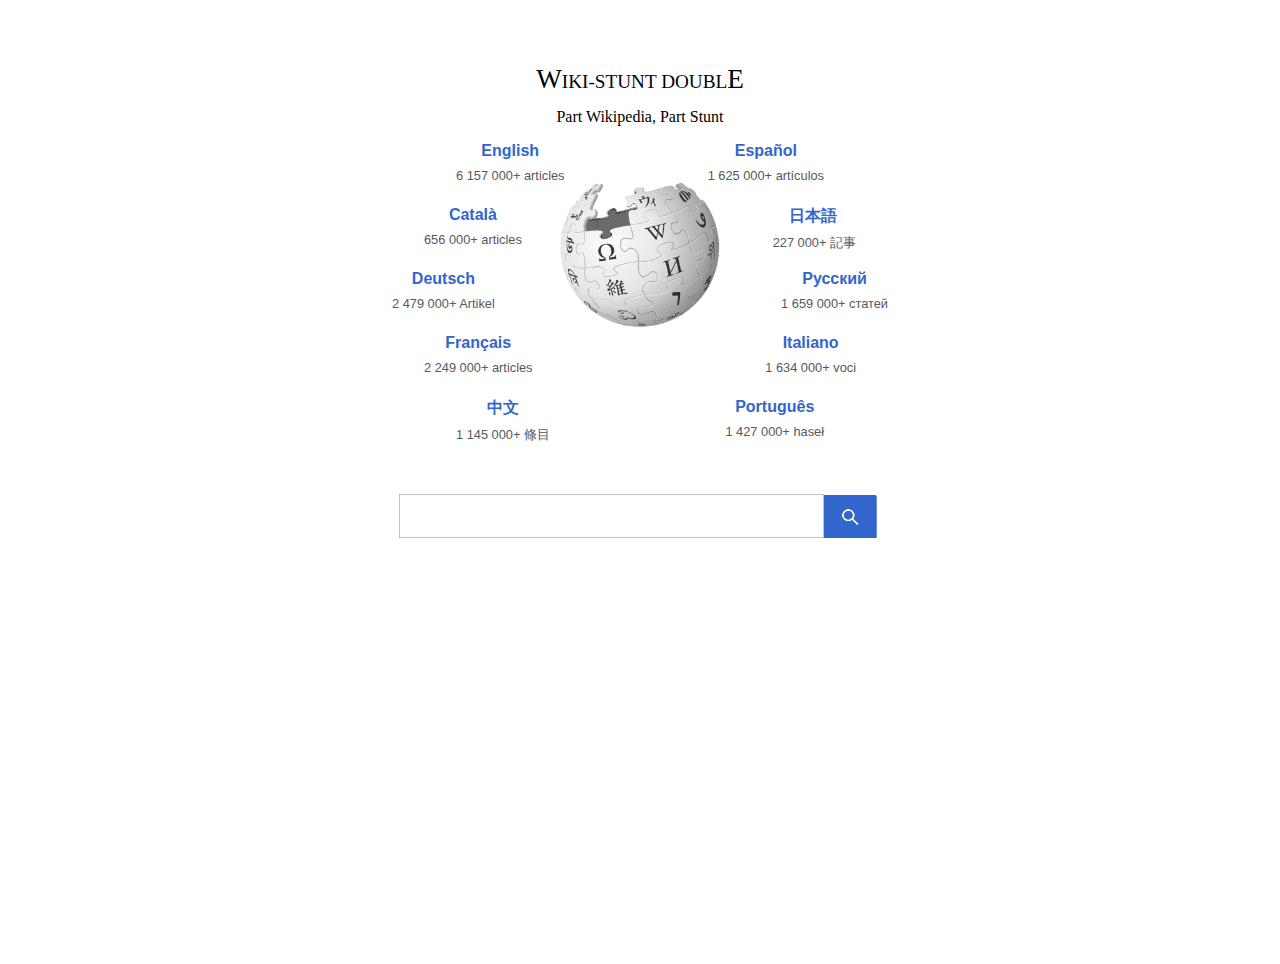
<file: index.html>
<!DOCTYPE html>
<html lang="en">
<head>
    <meta charset="UTF-8">
    <meta name="viewport" content="width=device-width, initial-scale=1.0">
    <link rel="stylesheet" href="style.css">
    <title>Wiki-Stunt Double</title>
</head>


<body class="bodyHome">
    <div class="title">
        <img src="images/wikipediaHomePage.png" alt="Wikipedia large icon" class="wikipediaIconHomepage2">
        <h1 ><span class="firstLetterTitle">W</span>IKI-STUNT DOUBL<span class="firstLetterTitle">E</span></h1>
        <h5 class="sloganHomePage">Part Wikipedia, Part Stunt</h5>


        <div class="inputBoxWrapper1"><!--input box for small screens-->
            <form>
                <input class="inputBoxCSS" type="text" placeholder="" id="userInput">
                <div class="mainButton">
                    <img onclick="getInputValue()" src="images/mainIcon.png" id ="mainButton">
                </div>
            </form>
        </div>
        
    </div>


    <div>
        <div class="centralWrapper">
            <div class="iconHomepageContainer">
                <img src="images/wikipediaHomePage.png" alt="Wikipedia large icon" class="wikipediaIconHomepage1">
            </div>
            <div class="language1">
                <h3 class="languageText">English</h3>
                <h5 class="articleText">6&nbsp;157&nbsp;000+ <span class="articleBreak">articles</span</h3>
            </div>
            <div class="language2">
                <h3 class="languageText">Español</h3>
                <h5 class="articleText">1&nbsp;625&nbsp;000+ <span class="articleBreak">artículos</span></h3>
            </div>
            <div class="language3">
                <h3 class="languageText">Català</h3>
                <h5 class="articleText">656 000+ <span class="articleBreak">articles</span></h3>
            </div>
            <div class="language4">
                <h3 class="languageText">日本語</strong</h3>
                <h5 class="articleText">&nbsp;227&nbsp;000+ <span class="articleBreak">記事</span></h3>
            </div>
            <div class="language5">
                <h3 class="languageText">Deutsch</h3>
                <h5 class="articleText">2&nbsp;479&nbsp;000+ <span class="articleBreak">Artikel</span></h3>
            </div>
            <div class="language6">
                <h3 class="languageText">Русский</h3>
                <h5 class="articleText">1&nbsp;659&nbsp;000+ <span class="articleBreak">статей</span></h3>
            </div>
            <div class="language7">
                <h3 class="languageText">Français</h3>
                <h5 class="articleText">2&nbsp;249&nbsp;000+ <span class="articleBreak">articles</span></h3>
            </div>
            <div class="language8">
                <h3 class="languageText">Italiano</h3>
                <h5 class="articleText">1&nbsp;634&nbsp;000+ <span class="articleBreak">voci</span></h3>
            </div>
            <div class="language9">
                <h3 class="languageText">中文</h3><!--Japanese-->
                <h5 class="articleText">1&nbsp;145&nbsp;000+ <span class="articleBreak">條目</span></h3>
            </div>
            <div class="language10">
                <h3 class="languageText">Português</h3>
                <h5 class="articleText">1&nbsp;427&nbsp;000+ <span class="articleBreak">haseł</span></h3>
            </div>

        </div>
    </div>    


    <div class="inputBoxWrapper2"><!--input box-->
        <form>
            <input class="inputBoxCSS" type="text" placeholder="" id="userInput2">
            <div class="mainButton">
                <img onclick="getInputValue2()" src="images/mainIcon.png" id ="mainButton2">
            </div>
        </form>
    </div>


    <footer>
        <script src="index.js"></script>
    </footer>
</body>

</html>
</file>
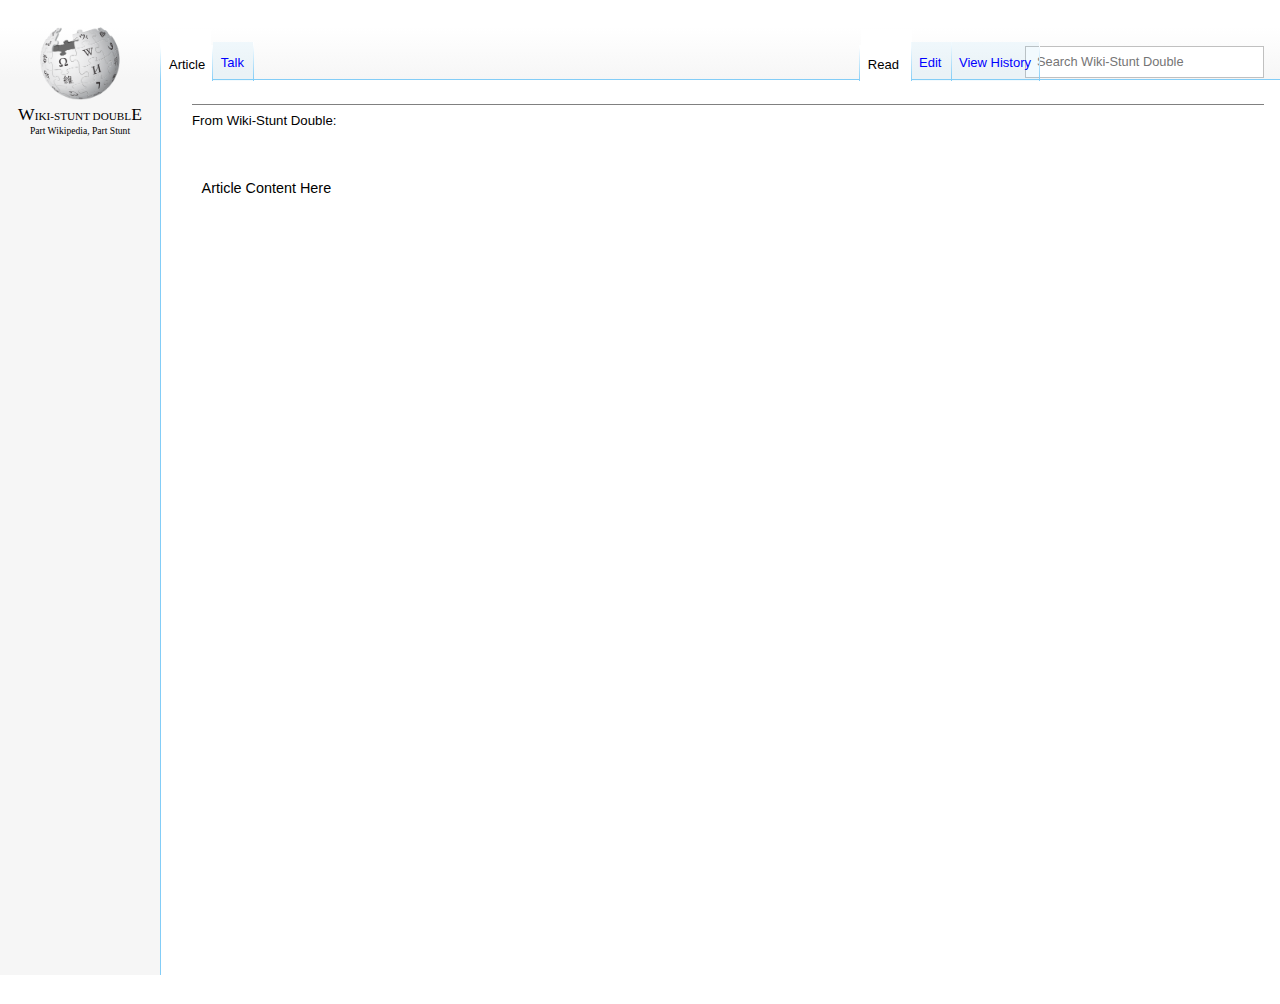
<file: final.html>
<!DOCTYPE html>
<html lang="en">
    <head>
        <meta charset="UTF-8">
        <meta name="viewport" content="width=device-width, initial-scale=1.0">
        <link rel="stylesheet" href="style.css">
        <title>Wiki-Stunt Double</title>
    </head>


    <body onlick="turnOffOnlyHamburger(offhamburger)">
        <!--responsive search screen-->
        <div class="responsiveSearchScreen" id="magnifierIconWrapperID"><!--responsive search screen-->
            <div class="responsiveSearchHeader">
                <div>
                    <form>
                        <input class="responsiveSearchInput" type="text" placeholder="Search Wiki-Stunt Double" id="userInputFinalResponsiveSearch">
                    </form>
                </div>
                <div class="magnifierIconWrapper">
                    <img src="images/xmark_32px.png" alt="xmark icon" class="xmarkIcon" id="xmarkIconID" onclick="closeSearch()">
                </div>
            </div>
        </div>


        <header>
            <div class="topHeader"></div>
            <div class="headerCorner">
                    <div class="iconContainer">
                        <a href="index.html"><img src="images/small_icon.png" alt="Wikipedia icon" class="small_icon"></a>
                        <h5 class="iconTitle"><span class="iconFirstLetter">W</span>IKI-STUNT DOUBL<span class="iconFirstLetter">E</span></5>
                        <p class="iconDescription">Part Wikipedia, Part Stunt</p>
                    </div>
            </div>
        
            <div class="headerTabs">
                <div class="leftHeaderTabs">
                    <div class="articleBox1"></div>
                    <div class="articleBox2">
                        <div class="articleBoxText">Article</div>
                    </div>
                    <div class="articleBox4">
                        <div class="articleBoxText">Talk</div>
                    </div>
                </div>
                <div class="rightHeaderTabs">
                    <div class="articleBox5"></div>
                    <div class="articleBox6">
                        <div class="articleBoxText">Read</div>
                    </div>
                    <div class="articleBox8">
                        <div class="articleBoxText">Edit</div>
                    </div>
                    <div class="articleBox10">
                        <div class="articleBoxText">View History</div>
                    </div>
                </div>
            </div>

            <div class="header">
                <div class="hamburger_bars_wrapper"><!--hamburger icon-->
                    <div class="hamburger_bars_hover" onclick="turnOnOffHamburger()" id="hamburger_onClick"> <!--on click command-->
                        <div class="hamburger_bars"></div>
                        <div class="hamburger_bars"></div> 
                        <div class="hamburger_bars"></div> 
                    </div>
                </div>
                <h5 class="responsiveTitle"><span class="iconFirstLetter">W</span>IKI-STUNT DOUBL<span class="iconFirstLetter">E</span><h5>
                <div class="inputBox2">
                    <form>
                        <input class="inputBoxResultsPage" type="text" placeholder="Search Wiki-Stunt Double" id="userInputFinal">
                    </form>
                </div>

                <!-- magnifier icon to spring open responsive search input box-->
                <div class="magnifierIconWrapper">
                        <img src="images/magnifier_32.png" alt="search icon" class="magnifierIcon" onclick="expandSearch()">
                </div>
            
            </div>
            <div class="sidebar"></div>
        </header>

        <!--hamburger menu-->
        <div class="hamburger_Navigation" id="hamburgerNavigation"> <!--id for javascript function-->
            <div class="hamburger_NavigationMenu" id="hamburgerNavigationMenu">
                <div class="HamburgerMenuItem">
                    <ul>
                        <a href="index.html"><img src="images/homeIcon_32px.png" alt="homepage icon" class="homeIcon"></a>
                        <li class="hello"><a href="index.html">Home</a></li>
                    </ul>
                </div>
                <div class="HamburgerMenuItem">
                    <ul>
                        <a href=""><img src="images/random_32px.png" alt="homepage icon" class="homeIcon"></a>
                        <li class="random"><a href="">Random</a></li>
                    </ul>
                </div>
                <div class="HamburgerMenuItem">
                    <ul>
                        <a href=""><img src="images/location_32px.png" alt="homepage icon" class="homeIcon"></a>
                        <li class="nearby"><a href="">Nearby</a></li>
                    </ul>
                </div>
            </div>
        </div>

        
        <div class="titleAtTopWrapper">
            <h1 class="titleAtTop" id="finalTitle">User Input Here</h1>
            <h5>From Wiki-Stunt Double:</h5>
        </div>
        <div class="resultsWrapper">
            <ul>                            
                <li class="resultsDisplay" id ="articleContentID">Article Content Here</li> 
            </ul>
        </div>
        <footer>
            <script src="final.js"></script>
        </footer>
    </body>
</html>
</file>
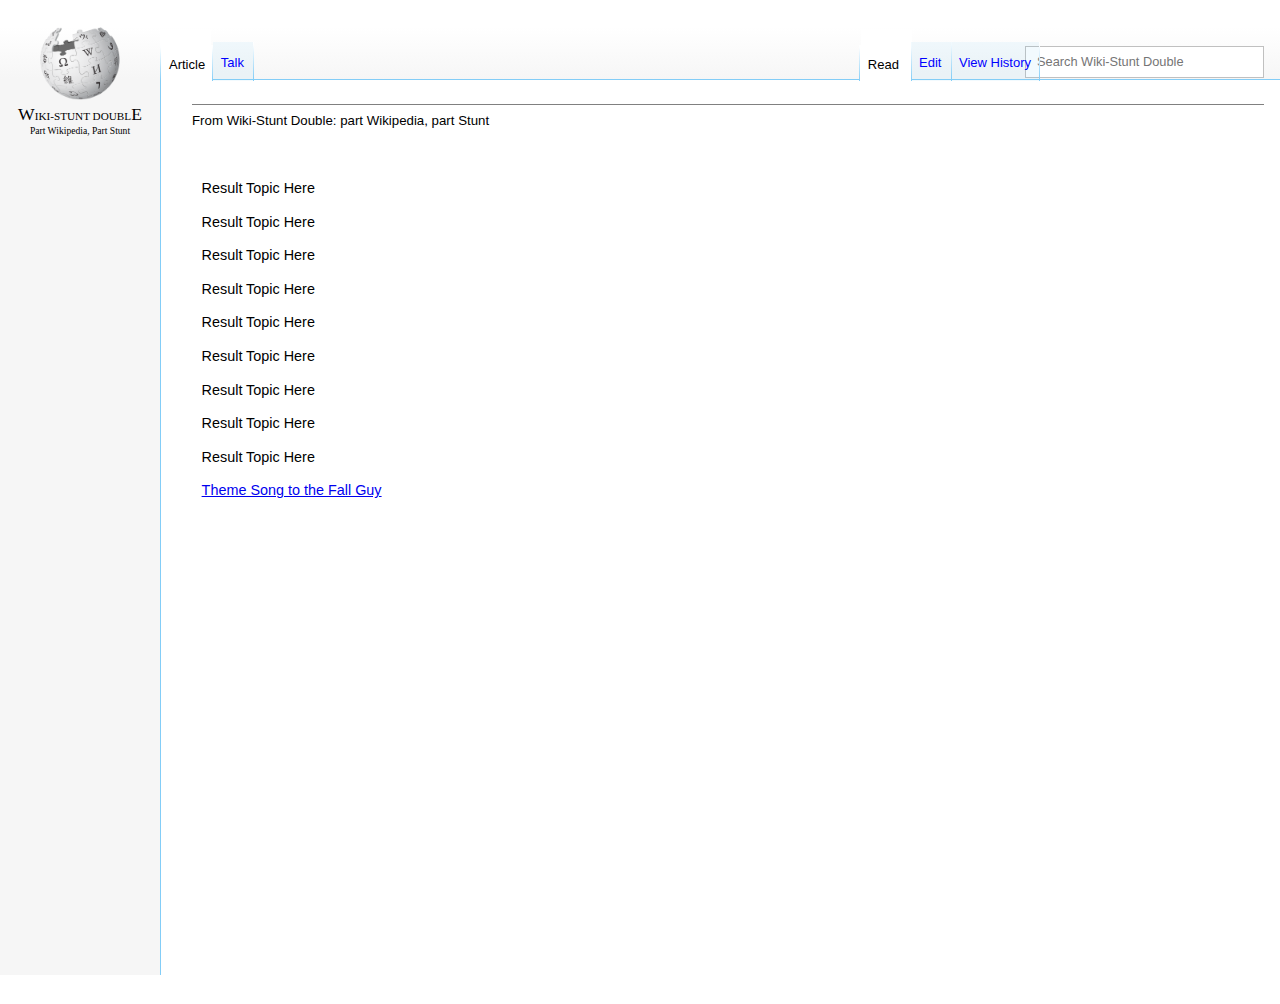
<file: searchResults.html>
<!DOCTYPE html>
<html lang="en">
    <head>
        <meta charset="UTF-8">
        <meta name="viewport" content="width=device-width, initial-scale=1.0">
        <link rel="stylesheet" href="style.css">
        <title>Wiki-Stunt Double</title>
    </head>


    <body onlick="turnOffOnlyHamburger(offhamburger)">
        <!--responsive search screen-->
        <div class="responsiveSearchScreen" id="magnifierIconWrapperID"><!--responsive search screen-->
            <div class="responsiveSearchHeader">
                <div>
                    <form>
                        <input class="responsiveSearchInput" type="text" placeholder="Search Wiki-Stunt Double" id="userInputPageTwoResponsiveSearch">
                    </form>
                </div>
                <div class="magnifierIconWrapper">
                    <img src="images/xmark_32px.png" alt="xmark icon" class="xmarkIcon" id="xmarkIconID" onclick="closeSearch()">
                </div>
            </div>
        </div>

        <header>
            <div class="topHeader"></div>
            <div class="headerCorner">
                    <div class="iconContainer">
                        <a href="index.html"><img src="images/small_icon.png" alt="Wikipedia icon" class="small_icon"></a>
                        <h5 class="iconTitle"><span class="iconFirstLetter">W</span>IKI-STUNT DOUBL<span class="iconFirstLetter">E</span></5>
                        <p class="iconDescription">Part Wikipedia, Part Stunt</p>
                    </div>
            </div>
        

            <div class="headerTabs">
                <div class="leftHeaderTabs">
                    <div class="articleBox1"></div>
                    <div class="articleBox2">
                        <div class="articleBoxText">Article</div>
                    </div>
                    <div class="articleBox4">
                        <div class="articleBoxText">Talk</div>
                    </div>
                </div>
                <div class="rightHeaderTabs">
                    <div class="articleBox5"></div>
                    <div class="articleBox6">
                        <div class="articleBoxText">Read</div>
                    </div>
                    <div class="articleBox8">
                        <div class="articleBoxText">Edit</div>
                    </div>
                    <div class="articleBox10">
                        <div class="articleBoxText">View History</div>
                    </div>
                </div>
            </div>
            
            <div class="header">
                <div class="hamburger_bars_wrapper"><!--hamburger icon-->
                    <div class="hamburger_bars_hover" onclick="turnOnOffHamburger()" id="hamburger_onClick"> <!--on click command-->
                        <div class="hamburger_bars"></div>
                        <div class="hamburger_bars"></div> 
                        <div class="hamburger_bars"></div> 
                    </div>
                </div>

                <h5 class="responsiveTitle"><span class="iconFirstLetter">W</span>IKI-STUNT DOUBL<span class="iconFirstLetter">E</span><h5>
                <div class="inputBox2">
                    <form>
                        <input class="inputBoxResultsPage" type="text" placeholder="Search Wiki-Stunt Double" id="userInputPageTwo">  
                    </form>
                </div>
                
                <!-- magnifier icon to spring open responsive search input box-->
                <div class="magnifierIconWrapper">
                    <img src="images/magnifier_32.png" alt="search icon" class="magnifierIcon" onclick="expandSearch()">
                </div>
                
            </div>
            <div class="sidebar"></div>
        </header>

    <!--hamburger menu-->
        <div class="hamburger_Navigation" id="hamburgerNavigation"> <!--id for javascript function-->
            <div class="hamburger_NavigationMenu" id="hamburgerNavigationMenu">
                <div class="HamburgerMenuItem">
                    <ul>
                        <a href="index.html"><img src="images/homeIcon_32px.png" alt="homepage icon" class="homeIcon"></a>
                        <li class="hello"><a href="index.html">Home</a></li>
                    </ul>
                </div>
                <div class="HamburgerMenuItem">
                    <ul>
                        <a href=""><img src="images/random_32px.png" alt="homepage icon" class="homeIcon"></a>
                        <li class="random"><a href="">Random</a></li>
                    </ul>
                </div>
                <div class="HamburgerMenuItem">
                    <ul>
                        <a href=""><img src="images/location_32px.png" alt="homepage icon" class="homeIcon"></a>
                        <li class="nearby"><a href="">Nearby</a></li>
                    </ul>
                </div>
            </div>
        </div>
        

        <div class="titleAtTopWrapper">
            <h1 class="titleAtTop" id="inputDisplay">User Input Here</h1>
            <h5>From Wiki-Stunt Double: part Wikipedia, part Stunt</h5>
        </div>
        <div class="resultsWrapper">
            <ul>                            
                <li class="resultsDisplay" id="resultDisplay1" onclick="finalResult1()">Result Topic Here</li> 
                <li class="resultsDisplay" id="resultDisplay2" onclick="finalResult2()">Result Topic Here</li> 
                <li class="resultsDisplay" id="resultDisplay3" onclick="finalResult3()">Result Topic Here</li> 
                <li class="resultsDisplay" id="resultDisplay4" onclick="finalResult4()">Result Topic Here</li> 
                <li class="resultsDisplay" id="resultDisplay5" onclick="finalResult5()">Result Topic Here</li> 
                <li class="resultsDisplay" id="resultDisplay6" onclick="finalResult6()">Result Topic Here</li> 
                <li class="resultsDisplay" id="resultDisplay7" onclick="finalResult7()">Result Topic Here</li> 
                <li class="resultsDisplay" id="resultDisplay8" onclick="finalResult8()">Result Topic Here</li> 
                <li class="resultsDisplay" id="resultDisplay9" onclick="finalResult9()">Result Topic Here</li> 
                <li class="resultsDisplay"><a href="https://en.wikipedia.org/wiki/The_Fall_Guy">Theme Song to the Fall Guy</a></li> 
                
            </ul>
        </div>
        <footer>
            <script src="searchResults.js"></script>
        </footer>
    </body>

</html>
</file>
<file: style.css>
html{
    font-family: Linux Libertine,Hoefler Text,Georgia,Times New Roman,Times,serif; 
    margin:0;
    padding:0;
    height:100%;
    width:100%;
    box-sizing: border-box;
}

body{
    height:100%; /*this is needed to keep sidebar at full screen length*/
    width:100%;
    box-sizing: border-box;
    text-align: center;
    margin:4rem 0 4rem 0;
}

.title h1{
    font-size: 1.2rem;
    font-weight: lighter;
}

.sloganHomePage{
    font-size: 1rem;
    font-weight: lighter;
    margin:0;
    padding:0;
}

.wikipediaIconHomepage1{/* rule for positioning central logo on homagepage, larger screens*/
    margin-top: 3.5rem;
    width:10rem;
}

.wikipediaIconHomepage2{/* rule for positioning central logo on homagepage, smaller screens*/
    display: none;
}

.responsiveTitle{/*title use in header for smaller screens, see 780px media break*/
    display:none;
}

/*rules for language elements*/
.centralWrapper{
    width:33rem;
    height:23rem; /*fixed height & width*/
    margin: 0 auto;
    position:relative;
}

.languageText{ /*names of language*/
    font-family: -apple-system,BlinkMacSystemFont,Segoe UI,Roboto,Lato,Helvetica,Arial,sans-serif;
    font-size: 1rem;
    color:#3366CC;
    margin:1rem 0 .5rem 0;
    padding:0;
}

.articleText{/*number of language*/
    color:#54595D;
    font-family: -apple-system,BlinkMacSystemFont,Segoe UI,Roboto,Lato,Helvetica,Arial,sans-serif;
    font-size: .8rem;
    font-weight: 400;
    margin:0;
    padding:0;
}

.language1{
    display:inline-block;
    position: absolute;
    top:0;
    left:5rem;
}

.language2{
    display:inline-block;
    position: absolute;
    top:0;
    right:5rem;
}

.language3{
    display:inline-block;
    position: absolute;
    top:4rem;
    left:3rem;
}

.language4{
    display:inline-block;
    position: absolute;
    top:4rem;
    right:3rem;
}
.language5{
    display:inline-block;
    position: absolute;
    top:8rem;
    left:1rem;
}

.language6{
    display:inline-block;
    position: absolute;
    top:8rem;
    right:1rem;
}

.language7{
    display:inline-block;
    position: absolute;
    top:12rem;
    left:3rem;
}

.language8{
    display:inline-block;
    position: absolute;
    top:12rem;
    right:3rem;
}
.language9{
    display:inline-block;
    position: absolute;
    top:16rem;
    left:5rem;
}

.language10{
    display:inline-block;
    position: absolute;
    top:16rem;
    right:5rem;
}


/*homepage input box *************/
.inputBoxWrapper1{
    display:none;
}

.firstLetterTitle{
    font-size: 1.7rem;
}

.inputBoxCSS{ /***** homepage  ***/
    line-height: 2.5rem;
    border: solid 1px #C0C0C0;
    padding-left: .7rem;
    color:black;
    font-size: .8rem;
    width: 32%;
    min-width: 20rem;
}

.inputBoxCSS:hover{ /***** homepage  ***/
    border-top: solid 2px #3366cc;
    border-bottom: solid 2px #3366cc;
    border-left: solid 2px #3366cc;
}

.mainButton{  /***** homepage  ***/
    display:inline-block;
    height:2.7rem;
    width:3.3rem;
    vertical-align: bottom;
    position:relative;
    left: -4px;
}

.mainButton img{    /***** homepage  ***/
  width:100%;
  height:100%;
}


/************************  multiple results page/page two ********/ 
/*search bar */ 
.headerCorner{
    position: absolute;
    left:0;
    top:1.7rem;
    width:10rem;
    height:3.25rem;
    background-color:#f6f6f6; /* For browsers that do not support gradients */
    background-image: linear-gradient(white,#f6f6f6);
}


.iconContainer{
    text-align:center;
}

.small_icon{
    width:5em;
    
}
.iconFirstLetter{
    font-size: 1.1rem;
    font-weight: normal;
}
.iconTitle{
    margin:0;
    font-size: .7rem;
    font-weight: normal;
}

.iconDescription{
    font-size: .6rem;
    margin:0;
}

.sidebar{
    position: absolute;
    left:0;
    top:4.7rem;
    width:10rem;
    height:100%;
    background-color:#f6f6f6;
    border-right: .3px solid#83cdf7;
    z-index:-2;
}

.header{
    position: absolute;
    left:10rem;
    top: 1.7rem;
    width: calc(100% - 10rem);
    height:3.25rem;
    border-bottom: .3px solid#83cdf7;
    z-index: -1;
    background-color:#f6f6f6; /* For browsers that do not support gradients */
    background-image: linear-gradient(white,#f6f6f6);
}

.articleBox1{
    position:absolute;
    left:10rem;
    top:1.8rem;
    background-color:white;
    width:3.2rem;
    height:1rem;
}

.articleBox2{
    position:absolute;
    left:10rem;
    top:2.8rem;
    border-bottom: .3px solid white;
    background-color: white;
    width:3.2rem;
    height:2rem;
    border-right-width: .3px;
    border-left-width: .3px;
    border-style: solid;
    border-image: 
    linear-gradient(
      to top, 
      #83cdf7, 
       white
    ) 1 100%;
}


.articleBox4{
    position:absolute;
    left:13.3rem;
    top:2.6rem;
    background: rgb(131, 205, 247, .1); /*#83cdf7;*/
    width:2.5rem;
    height:2.1rem;
    border-left-width: 0;
    border-right-width: .3px;
    border-style: solid;
    border-image: 
    linear-gradient(
      to top, 
      #83cdf7, 
       white
    ) 1 100%;
    color:blue;
}

.articleBox5{
    position:absolute;
    right:23rem;
    top:1.8rem;
    background-color:white;
    width:3.2rem;
    height:1rem;
}

.articleBox6{
    position:absolute;
    right:23rem;
    top:2.8rem;
    border-bottom: .3px solid white;
    background-color: white;
    width:3.2rem;
    height:2rem;
    border-right-width: .3px;
    border-left-width: .3px;
    border-style: solid;
    border-image: 
    linear-gradient(
      to top, 
      #83cdf7, 
       white
    ) 1 100%;
}

.articleBox8{
    position:absolute;
    right:20.5rem;
    top:2.6rem;
    background: rgb(131, 205, 247, .1); /*#83cdf7;*/
    width:2.5rem;
    height:2.1rem;
    border-left-width: 0;
    border-right-width: .3px;
    border-style: solid;
    border-image: 
    linear-gradient(
      to top, 
      #83cdf7, 
       white
    ) 1 100%;
    color:blue;
}

.articleBox10{
    position:absolute;
    right:15rem;
    top:2.6rem;
    background: rgb(131, 205, 247, .1); /*#83cdf7;*/
    width:5.5rem;
    height:2.1rem;
    border-left-width: 0;
    border-right-width: .3px;
    border-style: solid;
    border-image: 
    linear-gradient(
      to top, 
      #83cdf7, 
       white
    ) 1 100%;
    color:blue;
}


.articleBoxText{
    font-size: 0.8125em;
    font-family: sans-serif;
    position: absolute;
    bottom: .5rem;
    left: .5rem;
}

.inputBoxResultsPage{ /*at final.html*/
    line-height: 1.7rem;
    border: solid 1px #C0C0C0;
    padding-left: .7rem;
    font-size: .8rem;
    width: 20%;
    position: absolute;
    right: 1rem;
    top: 1.2rem;

}

/***  results display *****/
.titleAtTopWrapper{
    padding-left:12rem;
    padding-right:1rem;
}

.titleAtTop{
    margin-top: 6.5rem;
    margin-bottom: 0;
    font-size: 1.8em;
    font-weight: lighter;
    line-height: 2rem;
    border-bottom: solid 1px grey;
    text-align: left;
}

.titleAtTopWrapper h5{
    font-family: sans-serif;
    font-weight: 500;
    text-align: left;
    margin-top:.5rem;
    margin-bottom: 3rem;
}



/* final results********************+************/

.resultsWrapper{
    padding-left:10.1rem;
    padding-right:25rem;
    line-height: 1.6rem;
}    

.resultsDisplay{
    font-family:'BlinkMacSystemFont','Segoe UI','Roboto','Lato','Helvetica','Arial',sans-serif;
    text-align: left;
    margin-top: .5rem;
    font-size: .9rem;
    list-style-type:none;
    white-space: pre-line;
    width: 40rem;
}

.hamburger_bars_wrapper, .hamburger_Navigation, .magnifierIcon, .responsiveSearchScreen{ /* hamburger icon turned off*/
    display: none;
}


@media only screen and (max-width : 1080px) {
    .resultsWrapper{
        padding-right:0;  
    }

    .resultsDisplay{
        width: 80%;
    }    

    .inputBoxResultsPage{ /*at final.html*/
        width: 30%;
    }
}


@media only screen and (max-width : 875px) {
    .headerTabs{
        display:none;
    }

    .inputBoxResultsPage{ /*at final.html*/
        width: 50%;
        right: 1rem;
        top: 1.2rem;
    }

}

@media only screen and (max-width : 780px) {
    .bodyHome{
        width:100%;
        margin: 4rem auto;
    }

    .centralWrapper{
        width:90%;
    }

    .headerCorner, .sidebar{ /* header and sidebar turned off on searchResults and final page*/
        display:none;
    }

    .titleAtTopWrapper{
        padding:0;
        margin:0 3rem; 
    }

    .resultsWrapper{
        padding:0;
        margin:0 3rem;  
    }

    .resultsDisplay{
        padding:0;
        margin:0;
        width: 100%;
    }    

    ul{
        padding:0;
        margin:0;
    }

    .header{
        left:0;
        top: 0;
        width:100%;
        height:3.5rem;
        z-index: -1;
        background-image:none;
        background-color: #eaecf0; 
        border-bottom: none;
    }
    .header{
        display:flex;
    }

    .responsiveTitle{
        display:inline-block;
        font-weight: 500;
        margin-left: 1rem;
        margin-right: 1rem;
        color:#696764;
    }
  
    .inputBoxResultsPage{
        line-height: 2.1rem;
        width: 50%;
        border-style: none;
        top: .7rem;
    }

    .hamburger_bars_wrapper { /* hamburger icon turned off*/
        display: inline-block;
        margin: 1.2rem 0 0 1rem;
    }

    .hamburger_bars { /* hamburger icon turned off*/
        display: block;
        width:1.2rem;
        height: .15rem;
        background-color: #696764;
        margin: .2rem 0;
        border-radius: 25px;
    }

    .hamburger_Navigation{
        width:100%;
        height:100%;
        z-index:1;
        background-color: rgba(0,0,0,0.3);
        position: absolute;
        left:0;
        top:0;
    }

    .hamburger_NavigationMenu{
        width:12rem;
        height:100%;
        background-color: #eaecf0;
        position: absolute;
        left:0;
        top:0;
    
    }
    .HamburgerMenuItem{
        display:flex;
        background:white;
        height: 3rem;
        border-bottom: 1.7px solid #eaecf0;
    }

    .hello{
        display:inline-block;
        font-family: -apple-system,'BlinkMacSystemFont','Segoe UI','Roboto','Lato','Helvetica','Arial',sans-serif;
        list-style-type: none;
        background-color: white;
        font-size: 1rem;
        line-height: 3rem;
        position: absolute;
        top:0;
        font-weight: bold;
        padding:0;
        margin:0;
    }

    .random{
        display:inline-block;
        font-family: -apple-system,'BlinkMacSystemFont','Segoe UI','Roboto','Lato','Helvetica','Arial',sans-serif;
        list-style-type: none;
        background-color: white;
        font-size: 1rem;
        line-height: 2.8rem;
        position: absolute;
        top:3rem;
        font-weight: bold;
        margin:.3rem 0 .3rem 0;
    }

    .nearby{
        display:inline-block;
        font-family: -apple-system,'BlinkMacSystemFont','Segoe UI','Roboto','Lato','Helvetica','Arial',sans-serif;
        list-style-type: none;
        background-color: white;
        font-size: 1rem;
        line-height: 2.8rem;
        position: absolute;
        top:6rem;
        font-weight: bold;
        margin:.3rem 0 .3rem 0;
    }



    .homeIcon{
        display:inline;
        background-color: white;
        padding: .7rem .5rem 0 2rem; 
    }

    .hamburger_Navigation a{
        text-decoration:none;
        
    }



}

@media only screen and (max-width : 650px) {
    .title{
        width: 95%; 
        height:auto;
        margin: 0 auto;
    }

    .title h1{
        font-size: 1rem;
        margin:0;
        position:relative;
        left:1.1rem;
    }
    
    .sloganHomePage{
        font-size: .9rem;
        position:relative;
        left:1.1rem;
    }

    .wikipediaIconHomepage1{/* rule for positioning central logo on homagepage*/
        display: none;
    }
    
    .wikipediaIconHomepage2{/* rule for positioning central logo on homagepage*/
        display: inline-block;
        position:relative;
        width:3rem;
        height:auto;
        top:3.3rem;
        right:7rem;
    }

    .inputBoxWrapper1{
        display:block;
        margin: 1.5rem 0 2rem 0;
    }

    .inputBoxWrapper2{
        display:none;
    }

    .inputBoxCSS{ /***** at homepage  ***/
        width: 75%;
        min-width:5rem;
    }

    .centralWrapper{
        width: 85%;
    }

    .languageText{ 
        margin:0;
    }

    .articleBreak::before{
        content: "\a";
        white-space: pre;
    }

    .language1{
        left:0;
        width:33%;  
    }

    .language2{
        left:34%;
        width:33%; 
    }
    
    .language3{
        top:0;
        left:68%;
        width:33%;  
    }
    
    .language4{
        top:4rem;
        left:0;
        width:33%;
    }

    .language5{
        top:4rem;
        left:34%;
        width:33%;
    }
    
    .language6{
        top:4rem;
        left:68%;
        width:33%; 
    }
    
    .language7{
        top:8rem;
        left:0;
        width:33%;
    }
    
    .language8{
        top:8rem;
        left:34%;
        width:33%;
    }

    .language9{
        top:8rem;
        left:68%;
        width:33%;;
    }
    
    .language10{
        top:12rem;
        left:0;
        width:33%;
    }

}

@media only screen and (max-width : 610px) {
    .inputBoxResultsPage{
        width:45%;
    }
}

@media only screen and (max-width : 550px) {
    .inputBoxResultsPage{
        display:none;
    }

    .responsiveSearchScreen{ 
        position: absolute;
        top:0;
        right:0;     
        background:rgb(255, 255, 255);
        width:100%;
        height:100%;
        z-index: 0;
    }

    .magnifierIcon{
        display:inline-block;
        width:1.2rem;
        position:absolute;
        right:1.1rem;
        top: 1.2rem;
    }

    .xmarkIcon{
        width:1.2rem;
        position:absolute;
        right:1.1rem;
        top: 1.2rem;
        z-index: 2;
        background-color:#eaecf0;
    }

    .responsiveSearchHeader {
        left: 0;
        top: 0;
        width: 100%;
        height: 3.5rem;
        z-index: -1;
        background-image: none;
        background-color: #eaecf0;
        border-bottom: none;
    }
    
    .responsiveSearchInput{
        padding-left:1rem;
        height:1.5rem;
        width:75%;
        margin-left:1rem;
        margin-top:1rem;
        border: 2.5px solid blue;
    }

}

@media only screen and (max-width : 480px) {
    .wikipediaIconHomepage2{
        right:6.5rem;
    }

    .titleAtTopWrapper{
        margin-left:1.5rem;
        margin-right:1.5rem;
    }

    .resultsWrapper{
        margin-left:1.5rem;
        margin-right:1.5rem;
    }
}

@media only screen and (max-width : 400px) {
    .inputBoxCSS{ 
        width: 70%;
    }

    .responsiveSearchInput{
        width:70%;
        margin-left:.7rem;
    }
}
</file>
